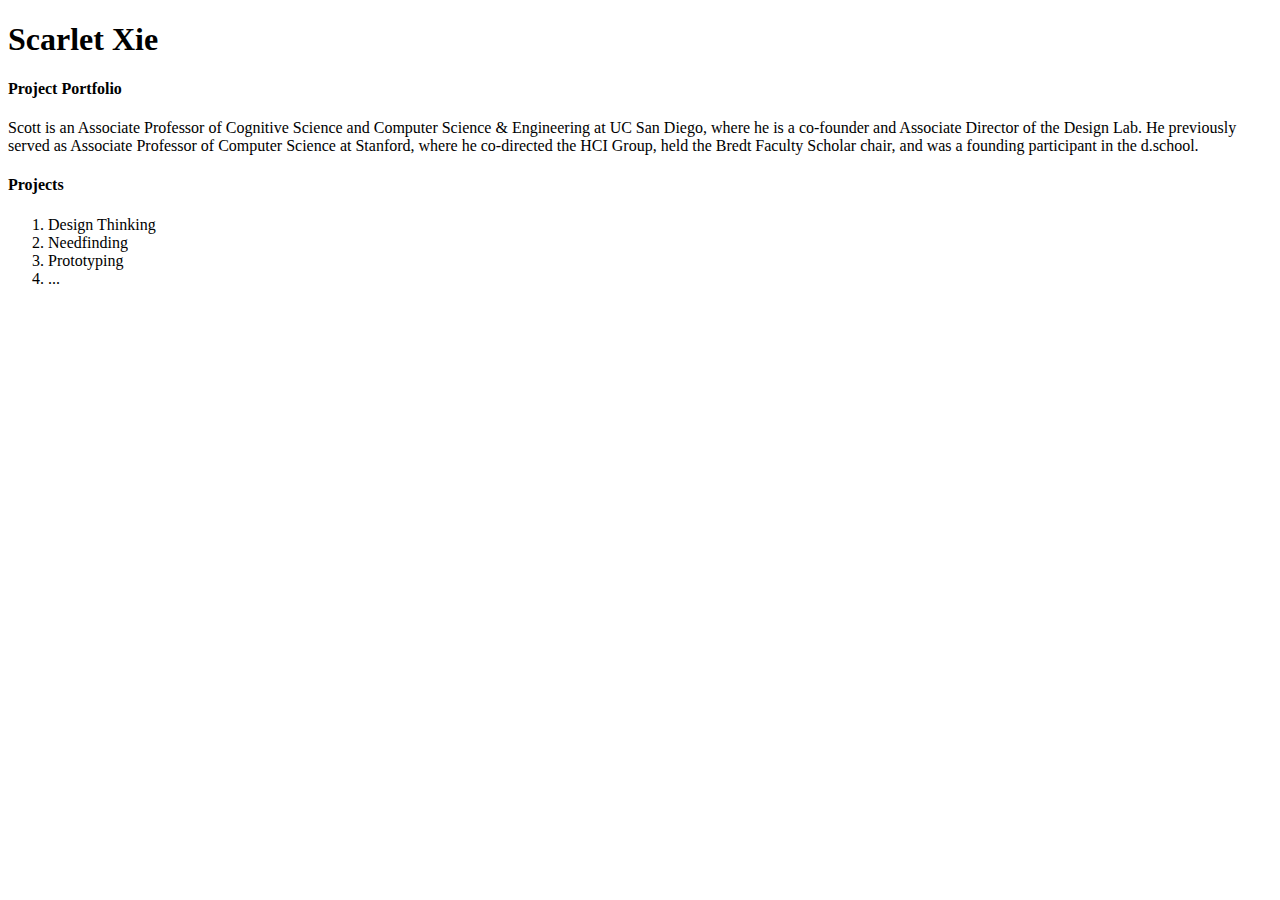
<file: static/index.html>
<!doctype html>

<html>
<head>
	<meta charset="utf-8">
	<title>HCI Project Portfolio</title>
</head>

<body>
	<!-- this is a comment in HTML -->
	<h1>Scarlet Xie</h1> <!-- h1 through h5 are headers. The higher the number, the smaller the header -->
	<h4>Project Portfolio</h4>

	<!-- p means paragraph -->
	<p>Scott is an Associate Professor of Cognitive Science and Computer Science & Engineering at UC San Diego, where he is a co-founder and Associate Director of the Design Lab. He previously served as Associate Professor of Computer Science at Stanford, where he co-directed the HCI Group, held the Bredt Faculty Scholar chair, and was a founding participant in the d.school. </p>

	<h4>Projects</h4>
	<ol>
		<li>Design Thinking</li>
		<li>Needfinding</li>
		<li>Prototyping</li>
		<li>...</li>
	</ol>
</body>
</html>
</file>
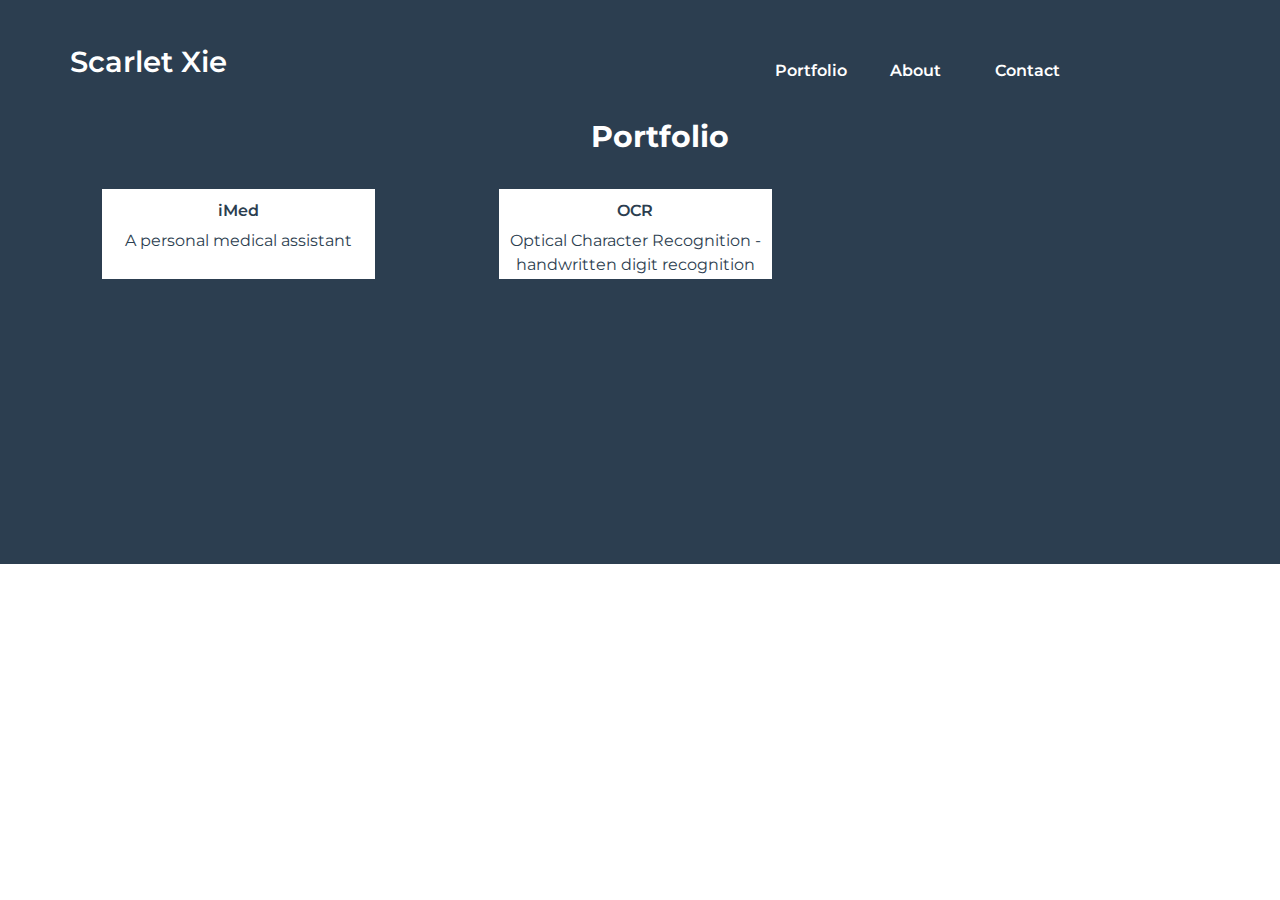
<file: static/portfolio.html>
<!doctype html>

<html>
<head>
	<meta charset="utf-8">
	<meta name="viewport" content="width=device-width, initial-scale=1">
    <meta name="description" content="">
	<title>HCI Project Portfolio</title>

        <!-- Custom CSS -->
    <link href="../css/style.css" rel="stylesheet">

    <link href="http://fonts.googleapis.com/css?family=Montserrat:400,700" rel="stylesheet" type="text/css">
    <link href="http://fonts.googleapis.com/css?family=Lato:400,700,400italic,700italic" rel="stylesheet" type="text/css">

</head>
 
    <body id="page-top" class="index">    

      
        <div class="navbar">
            <div class="navbar-header">
                 <a class="navbar-brand" href="#page-top">Scarlet Xie</a>
            </div>

            <!-- Collect the nav links, forms, and other content for toggling -->
                <ul class="nav">
                    <li class="hidden">
                        <a href="#page-top"></a>
                    </li>
                    <li class="page-scroll">
                        <a href="#Contact">Contact</a>
                    </li>
                    <li class="page-scroll">
                        <a href="index.html">About</a>
                    </li>
                    <li class="page-scroll">
                        <a href="portfolio.html">Portfolio</a>
                    </li>
                </ul>
            <!-- /.navbar-collapse -->
        </div>


    <section id="portfolio">
        <div class="container">
                <div class="text-center">
                    <h2>Portfolio</h2>
                </div>
                <div class="portfolio-item">
                    <a href="http://devpost.com/software/imed" target="_blank">iMed</a>
                    <h3>A personal medical assistant</h3>
                    <div class="wrapper">
                    <a href="http://devpost.com/software/imed" target="_blank">
                    <img src="../img/iMed_icon.jpg" alt="Text to display when image can not be displayed">
                    </a>
                    </div>
                </div>
                <div class="portfolio-item">
                    <a href="https://github.com/mikokitty/OCR" target="_blank">OCR</a>
                    <h3>Optical Character Recognition - handwritten digit recognition</h3>
                    <div class="wrapper">
                    <a href="https://github.com/mikokitty/OCR" target="_blank">
                    <img src="../img/handWriting.jpg" alt="Text to display when image can not be displayed">
                    </a>
                    </div>
                </div>

        </div>

    </section>
       
    
    </body>
</html>
</file>
<file: css/style.css>
body {
	 	margin:0;
	 	padding:0;
	 	font-family: Sans-Serif;
	 	line-height: 1.5em;
	 }

	 .navbar {
	 	position: fixed;
	 	top: 0;
	 	width: 100%;
	 	background: #2c3e50;
	 	height: 110px;
	 	opacity: 1;
	 	z-index: 2;

	 }

	 .nav{ list-style-type: none;
	 	width:750px;
	 	margin:0 auto;
	 }
	 a{
	 	text-decoration: none;
	 	font-family: Montserrat,"Helvetica Neue",Helvetica,Arial,sans-serif;
	 	font-weight:600;
	 }

	 a[href^="#page-top"] {
	 	position: relative;
	 	left: 50px;
	 	top: 50px;
	 	padding-left:20px;
	 	padding-top:40px;

	 	font-weight: 600;
	 	font-size: 1.8em;
	 }

	 .nav li {
	 	float:right;
	 	position: relative;
	 	top: 30px;
	 	left:200px;
	 	padding-right:50px;


	 }
	 .nav a {
	 	display:block;
	 	text-align:center;
	 	width:60px; /* fixed width */

	 }

	 a,
	 a:link{
	 	outline: 0;
	 	color: #FFF;

	 }

	 a:hover,
	 a:active {
	 	outline: 0;
	 	color: #18bc9c;
	 }



	 header {
	 	position:relative;
	 	text-align: center;
	 	color: #fff;
	 	background: #18bc9c;
	 	z-index: 1;
	 }

	 header .container {
	 	padding-top: 100px;
	 	padding-bottom: 50px;
	 }

	 header img {
	 	position:relative;
	 	display: block;
	 	margin-left: auto;
	 	margin-right: auto;
	 	width:256px;
	 	height:256px;
	 	
	 }

	 header .intro-text .name {
	 	display: block;
	 	font-family: Montserrat,"Helvetica Neue",Helvetica,Arial,sans-serif;
	 	font-size: 2em;
	 	font-weight: 700;
	 }

	 header .intro-text .skills {
	 	display: block;
	 	margin-top: 10px;
	 	padding-top: 10px;
	 	font-size: 1.25em;
	 	font-weight: 300;
	 }
	 #portfolio .container h3 {
	 	position: relative;
	 	top: -10px;
	 	display: block;
	 	color: #2c3e50;
	 	font-family: Montserrat,"Helvetica Neue",Helvetica,Arial,sans-serif;
	 	font-size: 1em;
	 	font-weight: 400;
	 	text-align:center;
	 }
	 #portfolio{
	 	position: relative;
	 	color: #fff;
	 	background: #2c3e50;
	 	font-family: Montserrat,"Helvetica Neue",Helvetica,Arial,sans-serif;
	 	font-weight:600;
	 }

	 #portfolio .container{

	 	padding-top: 100px;
	 	padding-bottom: 380px;
	 	padding-left: 40px;
	 	white-space: nowrap;

	 }
	 #portfolio .container .text-center{
	 	display: block;
	 	text-align: center;
	 	font-size:1.25em;
	 	padding-bottom: 10px;
	 }

	 #portfolio .container .portfolio-item {
	 	display: inline-block;
	 	padding-top: 10px;
	 	text-align: center;
	 	white-space:normal;
	 	background-color:#FFF;
	 	height: 80px; /* Origional height */
	 	width: 22%; /* Origional width */
	 	margin: 5px 5% 5px 5%; /* Just for presentation (Not required) */
	 	float: left; /* Just for presentation (Not required) */
	 	transition:height 0.5s; /* Animation time */
	 	-webkit-transition:height 0.5s; /* For Safari */
	 	/*clear: left;*/
	 	overflow:hidden;
	 }

	 .portfolio-item a{
	 	color: #2c3e50;
	 }
	 .portfolio-item .wrapper img{
	 	width:200px;
	 	height:200px;
	 }
	 #portfolio .container .portfolio-item:hover {
	 	height: 300px; /* This is the height on hover */
	 }
</file>
